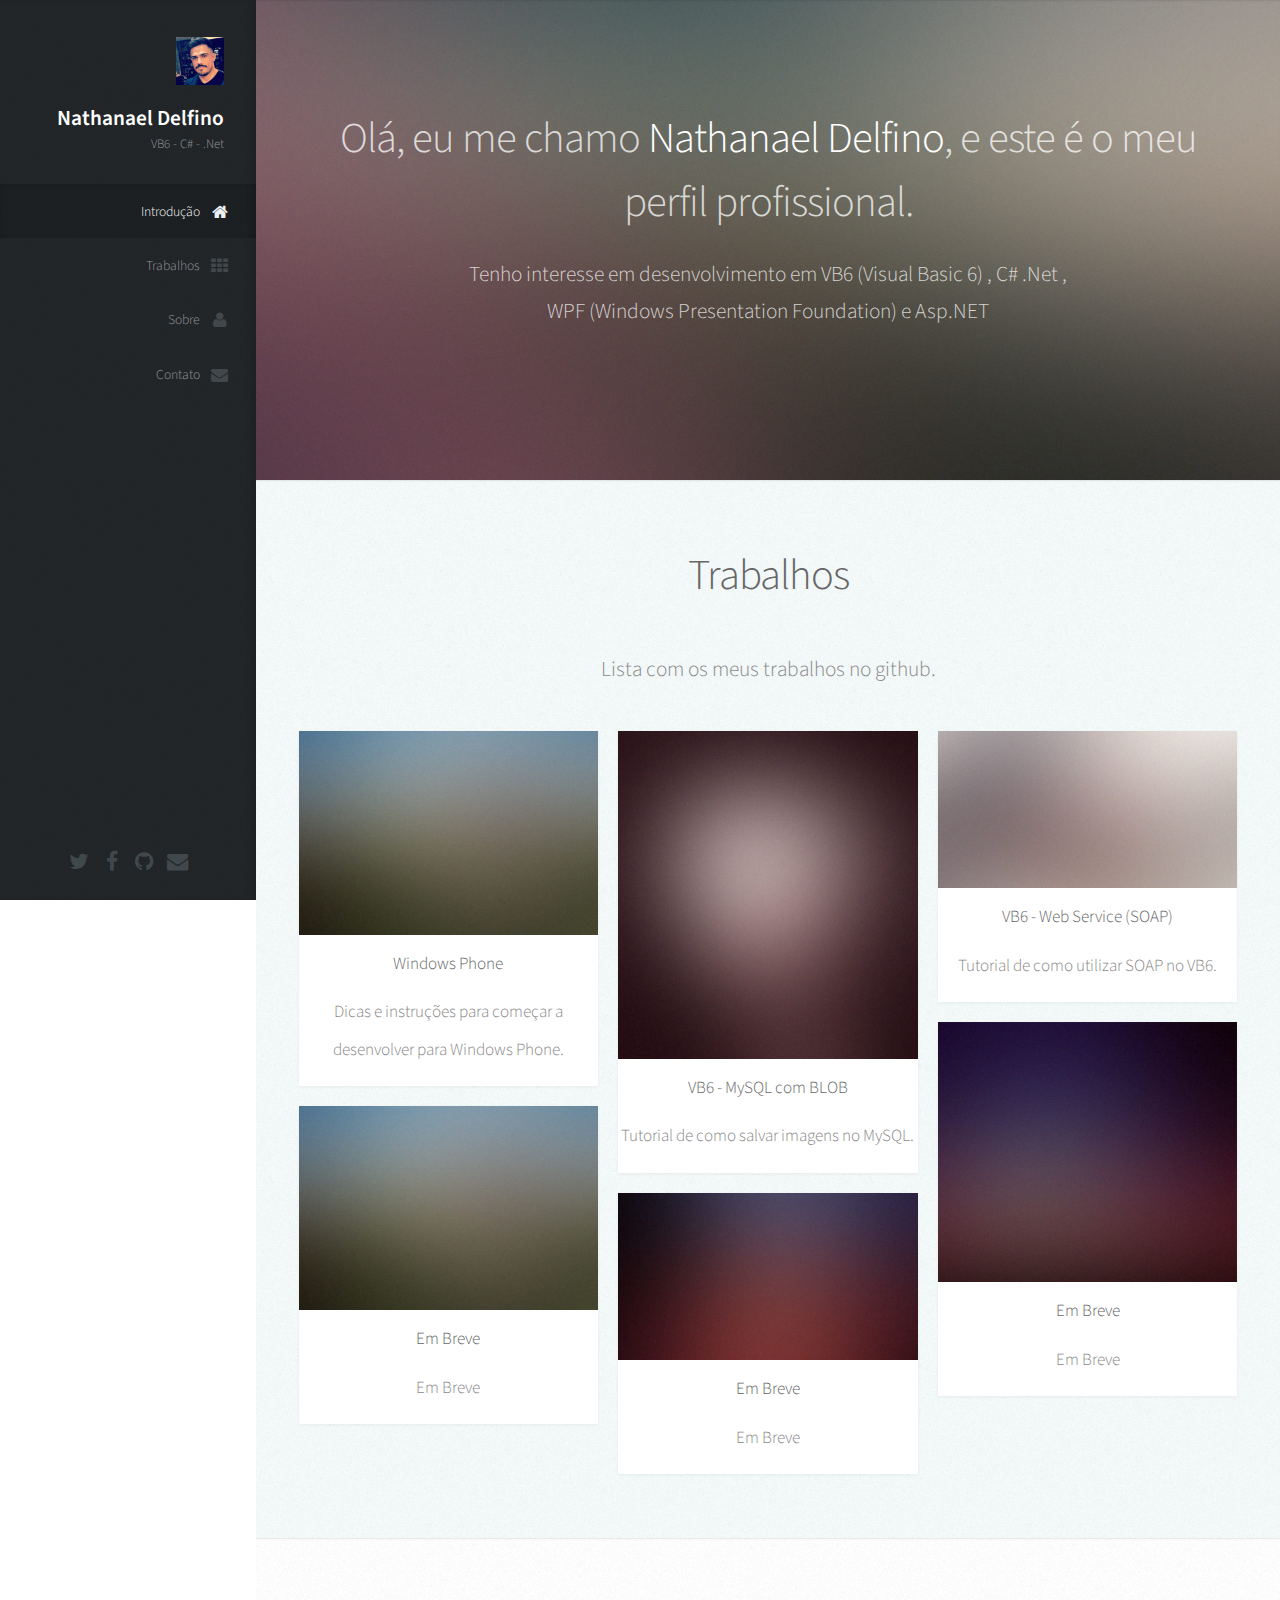
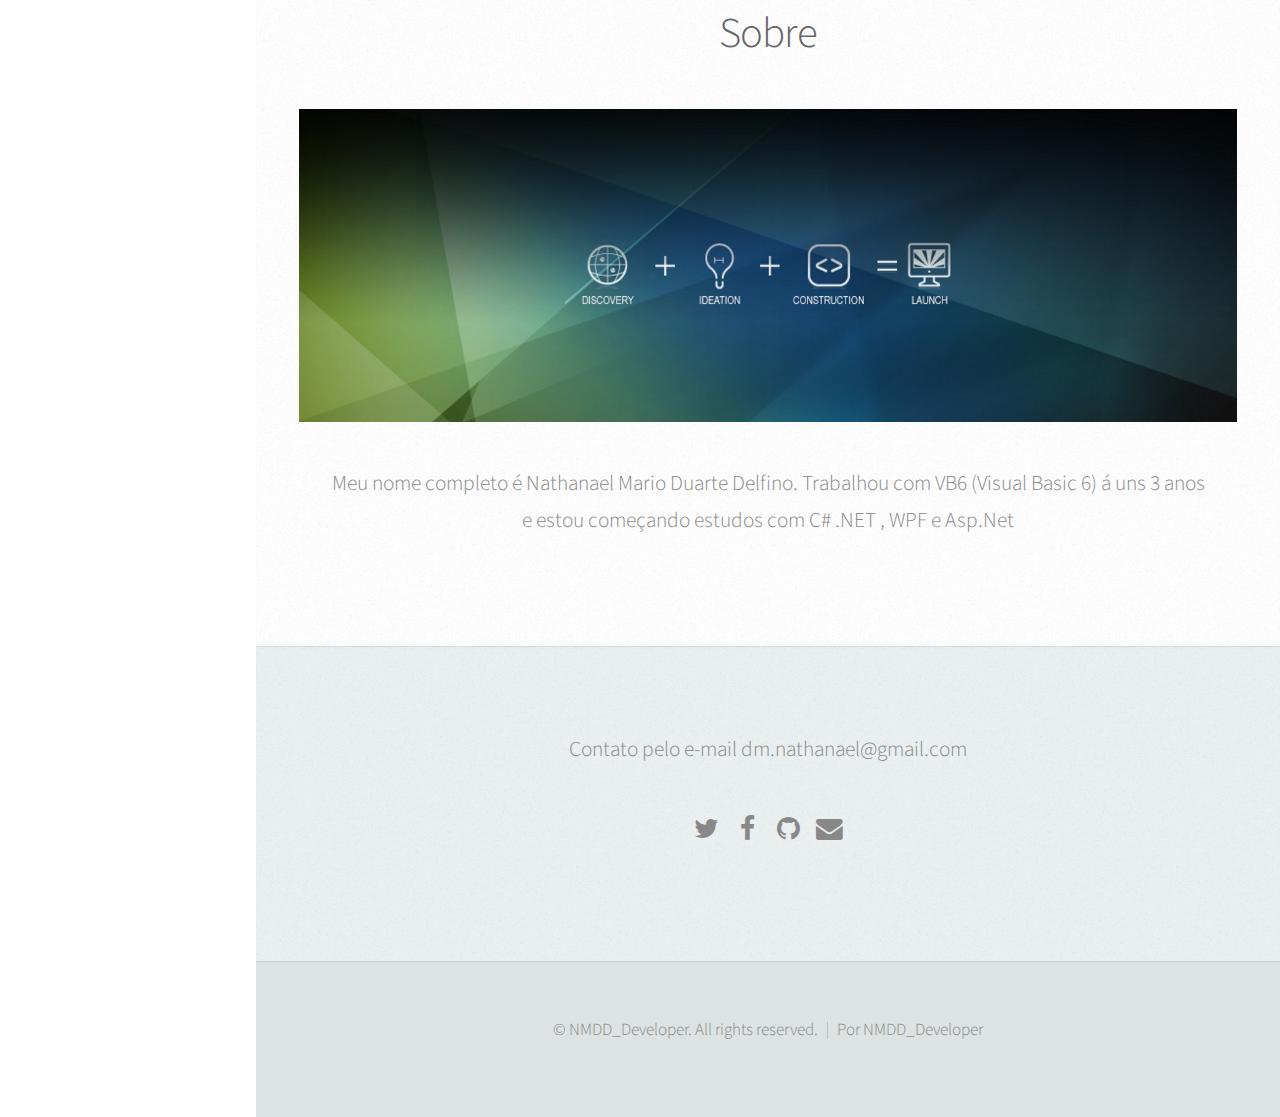
<file: index.html>
<!DOCTYPE HTML>
<html>
	<head>
		<meta charset="utf-8" />
		<meta name="description" content="Nathanael Delfino - Desenvolvedor" />
		<meta name="keywords" content="VB6,C#,.Net,WPF" />
		<meta name="author" content="Nathanael Delfino - Desenvolvedor" />
		<meta name="viewport" content="width=device-width, initial-scale=1" />
		<meta name="application-name" content = "Nathanael Delfino - Desenvolvedor" />
		<title>Nathanael Delfino - Desenvolvedor</title>
		<link rel="stylesheet" href="assets/css/main.css" author="NMDD Developer"/>
	</head>
	<body>

		<!-- Header -->
			<div id="header">

				<div class="top">

					<!-- Logo -->
						<div id="logo">
							<span class="image avatar48"><img src="images/avatar.jpg" alt="" /></span>
							<h1 id="title">Nathanael Delfino</h1>
							<p>VB6 - C# - .Net</p>
						</div>

					<!-- Nav -->
						<nav id="nav">
							<ul>
								<li><a href="#top" id="top-link" class="skel-layers-ignoreHref"><span class="icon fa-home">Introdução</span></a></li>
								<li><a href="#portfolio" id="portfolio-link" class="skel-layers-ignoreHref"><span class="icon fa-th">Trabalhos</span></a></li>
								<li><a href="#about" id="about-link" class="skel-layers-ignoreHref"><span class="icon fa-user">Sobre</span></a></li>
								<li><a href="#contact" id="contact-link" class="skel-layers-ignoreHref"><span class="icon fa-envelope">Contato</span></a></li>
							</ul>
						</nav>

				</div>

				<div class="bottom">

					<!-- Social Icons -->
						<ul class="icons">
							<li><a href="https://twitter.com/NMDD_Developer" class="icon fa-twitter"><span class="label">Twitter</span></a></li>
							<li><a href="https://www.facebook.com/nathanael.delfino" class="icon fa-facebook"><span class="label">Facebook</span></a></li>
							<li><a href="https://github.com/NathanaelDelfino" class="icon fa-github"><span class="label">Github</span></a></li>
							<li><a href="dm.nathanael@gmail.com" class="icon fa-envelope"><span class="label">Email</span></a></li>
						</ul>

				</div>

			</div>

		<!-- Main -->
			<div id="main">

				<!-- Intro -->
					<section id="top" class="one dark cover">
						<div class="container">
							<header>
								<h2 class="alt">Olá, eu me chamo <strong>Nathanael Delfino</strong>, e este é o meu perfil profissional.<br /></h2>
								<p>Tenho interesse em desenvolvimento em VB6 (Visual Basic 6) , C# .Net , </br> WPF (Windows Presentation Foundation) e Asp.NET </p>
							</header>
						</div>
					</section>

				<!-- Portfolio -->
					<section id="portfolio" class="two">
						<div class="container">

							<header>
								<h2>Trabalhos</h2>
							</header>

							<p>Lista com os meus trabalhos no github.</p>

							<div class="row">
								<div class="4u 12u$(mobile)">
									<article class="item">
										<a href="https://github.com/NathanaelDelfino/Windows-Phone-Desenvolvimento" class="image fit"><img src="images/pic02.jpg" alt="" /></a>
										<header>
											<h3>Windows Phone</h3>
											<p>Dicas e instruções para começar a desenvolver para Windows Phone.</p>
										</header>
									</article>
									<article class="item">
										<a href="#" class="image fit"><img src="images/pic02.jpg" alt="" /></a>
										<header>
											<h3>Em Breve</h3>
											<p>Em Breve</p>
										</header>
									</article>									

								</div>
								<div class="4u 12u$(mobile)">
									<article class="item">
										<a href="https://github.com/NathanaelDelfino/VB6_MySQL_BLOB" class="image fit"><img src="images/pic04.jpg" alt="" /></a>
										<header>
											<h3>VB6 - MySQL com BLOB</h3>
											<p>Tutorial de como salvar imagens no MySQL.</p>
										</header>
									</article>
									<article class="item">
										<a href="#" class="image fit"><img src="images/pic05.jpg" alt="" /></a>
										<header>
											<h3>Em Breve</h3>
											<p>Em Breve</p>
										</header>
									</article>
								</div>
								<div class="4u$ 12u$(mobile)">
									<article class="item">
										<a href="https://github.com/NathanaelDelfino/VB6_PostWebService" class="image fit"><img src="images/pic06.jpg" alt="" /></a>
										<header>
											<h3>VB6 - Web Service (SOAP)</h3>
											<p>Tutorial de como utilizar SOAP no VB6.</p>
										</header>
									</article>
									<article class="item">
										<a href="#" class="image fit"><img src="images/pic07.jpg" alt="" /></a>
										<header>
											<h3>Em Breve</h3>
											<p>Em Breve</p>
										</header>
									</article>
								</div>
							</div>

						</div>
					</section>

				<!-- About Me -->
					<section id="about" >
						<div class="container">

							<header>
								<h2>Sobre</h2>
							</header>

							<a href="http://nathanaeldelfino.github.io/" class="image featured"><img src="images/banner_02.jpg" alt="" /></a>

							<p>Meu nome completo é Nathanael Mario Duarte Delfino. Trabalhou com VB6 (Visual Basic 6) á uns 3 anos </br>
							   e estou começando estudos com C# .NET , WPF e Asp.Net</p>

						</div>
					</section>

				<!-- Contact -->
					<section id="contact" class="four">
						<div class="container">

							<header>
								<p>Contato pelo e-mail dm.nathanael@gmail.com</p>
							</header>
							<div class="bottom">
								<!-- Social Icons -->
								<ul class="icons">
									<li><a href="https://twitter.com/NMDD_Developer" class="icon fa-twitter"><span class="label">Twitter</span></a></li>
									<li><a href="https://www.facebook.com/nathanael.delfino" class="icon fa-facebook"><span class="label">Facebook</span></a></li>
									<li><a href="https://github.com/NathanaelDelfino" class="icon fa-github"><span class="label">Github</span></a></li>
									<li><a href="dm.nathanael@gmail.com" class="icon fa-envelope"><span class="label">Email</span></a></li>
								</ul>
							</div>
						</div>
					</section>

			</div>

		<!-- Footer -->
			<div id="footer">

				<!-- Copyright -->
					<ul class="copyright">
						<li>&copy; NMDD_Developer. All rights reserved.</li><li>Por NMDD_Developer <a href="https://github.com/NathanaelDelfino"></a></li>
					</ul>

			</div>

		<!-- Scripts -->
			<script src="assets/js/jquery.min.js"></script>
			<script src="assets/js/jquery.scrolly.min.js"></script>
			<script src="assets/js/jquery.scrollzer.min.js"></script>
			<script src="assets/js/skel.min.js"></script>
			<script src="assets/js/util.js"></script>
			<!--[if lte IE 8]><script src="assets/js/ie/respond.min.js"></script><![endif]-->
			<script src="assets/js/main.js"></script>

	</body>
</html>
</file>
<file: assets/css/main.css>
@import url("font-awesome.min.css");
@import url("http://fonts.googleapis.com/css?family=Source+Sans+Pro:300,300italic,400,600");


/* Reset */

	html, body, div, span, applet, object, iframe, h1, h2, h3, h4, h5, h6, p, blockquote, pre, a, abbr, acronym, address, big, cite, code, del, dfn, em, img, ins, kbd, q, s, samp, small, strike, strong, sub, sup, tt, var, b, u, i, center, dl, dt, dd, ol, ul, li, fieldset, form, label, legend, table, caption, tbody, tfoot, thead, tr, th, td, article, aside, canvas, details, embed, figure, figcaption, footer, header, hgroup, menu, nav, output, ruby, section, summary, time, mark, audio, video {
		margin: 0;
		padding: 0;
		border: 0;
		font-size: 100%;
		font: inherit;
		vertical-align: baseline;
	}

	article, aside, details, figcaption, figure, footer, header, hgroup, menu, nav, section {
		display: block;
	}

	body {
		line-height: 1;
	}

	ol, ul {
		list-style: none;
	}

	blockquote, q {
		quotes: none;
	}

	blockquote:before, blockquote:after, q:before, q:after {
		content: '';
		content: none;
	}

	table {
		border-collapse: collapse;
		border-spacing: 0;
	}

	body {
		-webkit-text-size-adjust: none;
	}

/* Box Model */

	*, *:before, *:after {
		-moz-box-sizing: border-box;
		-webkit-box-sizing: border-box;
		box-sizing: border-box;
	}

/* Containers */

	.container {
		margin-left: auto;
		margin-right: auto;
	}

	.container.\31 25\25 {
		width: 100%;
		max-width: 1750px;
		min-width: 1400px;
	}

	.container.\37 5\25 {
		width: 1050px;
	}

	.container.\35 0\25 {
		width: 700px;
	}

	.container.\32 5\25 {
		width: 350px;
	}

	.container {
		width: 1400px;
	}

	@media screen and (min-width: 961px) and (max-width: 1880px) {

		.container.\31 25\25 {
			width: 100%;
			max-width: 1500px;
			min-width: 1200px;
		}

		.container.\37 5\25 {
			width: 900px;
		}

		.container.\35 0\25 {
			width: 600px;
		}

		.container.\32 5\25 {
			width: 300px;
		}

		.container {
			width: 1200px;
		}

	}

	@media screen and (min-width: 961px) and (max-width: 1620px) {

		.container.\31 25\25 {
			width: 100%;
			max-width: 1200px;
			min-width: 960px;
		}

		.container.\37 5\25 {
			width: 720px;
		}

		.container.\35 0\25 {
			width: 480px;
		}

		.container.\32 5\25 {
			width: 240px;
		}

		.container {
			width: 960px;
		}

	}

	@media screen and (min-width: 961px) and (max-width: 1320px) {

		.container.\31 25\25 {
			width: 100%;
			max-width: 125%;
			min-width: 100%;
		}

		.container.\37 5\25 {
			width: 75%;
		}

		.container.\35 0\25 {
			width: 50%;
		}

		.container.\32 5\25 {
			width: 25%;
		}

		.container {
			width: 100%;
		}

	}

	@media screen and (max-width: 960px) {

		.container.\31 25\25 {
			width: 100%;
			max-width: 125%;
			min-width: 100%;
		}

		.container.\37 5\25 {
			width: 75%;
		}

		.container.\35 0\25 {
			width: 50%;
		}

		.container.\32 5\25 {
			width: 25%;
		}

		.container {
			width: 100%;
		}

	}

	@media screen and (max-width: 736px) {

		.container.\31 25\25 {
			width: 100%;
			max-width: 125%;
			min-width: 100%;
		}

		.container.\37 5\25 {
			width: 75%;
		}

		.container.\35 0\25 {
			width: 50%;
		}

		.container.\32 5\25 {
			width: 25%;
		}

		.container {
			width: 100% !important;
		}

	}

/* Grid */

	.row {
		border-bottom: solid 1px transparent;
		-moz-box-sizing: border-box;
		-webkit-box-sizing: border-box;
		box-sizing: border-box;
	}

	.row > * {
		float: left;
		-moz-box-sizing: border-box;
		-webkit-box-sizing: border-box;
		box-sizing: border-box;
	}

	.row:after, .row:before {
		content: '';
		display: block;
		clear: both;
		height: 0;
	}

	.row.uniform > * > :first-child {
		margin-top: 0;
	}

	.row.uniform > * > :last-child {
		margin-bottom: 0;
	}

	.row.\30 \25 > * {
		padding: 0px 0 0 0px;
	}

	.row.\30 \25 {
		margin: 0px 0 -1px 0px;
	}

	.row.uniform.\30 \25 > * {
		padding: 0px 0 0 0px;
	}

	.row.uniform.\30 \25 {
		margin: 0px 0 -1px 0px;
	}

	.row > * {
		padding: 40px 0 0 40px;
	}

	.row {
		margin: -40px 0 -1px -40px;
	}

	.row.uniform > * {
		padding: 40px 0 0 40px;
	}

	.row.uniform {
		margin: -40px 0 -1px -40px;
	}

	.row.\32 00\25 > * {
		padding: 80px 0 0 80px;
	}

	.row.\32 00\25 {
		margin: -80px 0 -1px -80px;
	}

	.row.uniform.\32 00\25 > * {
		padding: 80px 0 0 80px;
	}

	.row.uniform.\32 00\25 {
		margin: -80px 0 -1px -80px;
	}

	.row.\31 50\25 > * {
		padding: 60px 0 0 60px;
	}

	.row.\31 50\25 {
		margin: -60px 0 -1px -60px;
	}

	.row.uniform.\31 50\25 > * {
		padding: 60px 0 0 60px;
	}

	.row.uniform.\31 50\25 {
		margin: -60px 0 -1px -60px;
	}

	.row.\35 0\25 > * {
		padding: 20px 0 0 20px;
	}

	.row.\35 0\25 {
		margin: -20px 0 -1px -20px;
	}

	.row.uniform.\35 0\25 > * {
		padding: 20px 0 0 20px;
	}

	.row.uniform.\35 0\25 {
		margin: -20px 0 -1px -20px;
	}

	.row.\32 5\25 > * {
		padding: 10px 0 0 10px;
	}

	.row.\32 5\25 {
		margin: -10px 0 -1px -10px;
	}

	.row.uniform.\32 5\25 > * {
		padding: 10px 0 0 10px;
	}

	.row.uniform.\32 5\25 {
		margin: -10px 0 -1px -10px;
	}

	.\31 2u, .\31 2u\24 {
		width: 100%;
		clear: none;
		margin-left: 0;
	}

	.\31 1u, .\31 1u\24 {
		width: 91.6666666667%;
		clear: none;
		margin-left: 0;
	}

	.\31 0u, .\31 0u\24 {
		width: 83.3333333333%;
		clear: none;
		margin-left: 0;
	}

	.\39 u, .\39 u\24 {
		width: 75%;
		clear: none;
		margin-left: 0;
	}

	.\38 u, .\38 u\24 {
		width: 66.6666666667%;
		clear: none;
		margin-left: 0;
	}

	.\37 u, .\37 u\24 {
		width: 58.3333333333%;
		clear: none;
		margin-left: 0;
	}

	.\36 u, .\36 u\24 {
		width: 50%;
		clear: none;
		margin-left: 0;
	}

	.\35 u, .\35 u\24 {
		width: 41.6666666667%;
		clear: none;
		margin-left: 0;
	}

	.\34 u, .\34 u\24 {
		width: 33.3333333333%;
		clear: none;
		margin-left: 0;
	}

	.\33 u, .\33 u\24 {
		width: 25%;
		clear: none;
		margin-left: 0;
	}

	.\32 u, .\32 u\24 {
		width: 16.6666666667%;
		clear: none;
		margin-left: 0;
	}

	.\31 u, .\31 u\24 {
		width: 8.3333333333%;
		clear: none;
		margin-left: 0;
	}

	.\31 2u\24 + *,
	.\31 1u\24 + *,
	.\31 0u\24 + *,
	.\39 u\24 + *,
	.\38 u\24 + *,
	.\37 u\24 + *,
	.\36 u\24 + *,
	.\35 u\24 + *,
	.\34 u\24 + *,
	.\33 u\24 + *,
	.\32 u\24 + *,
	.\31 u\24 + * {
		clear: left;
	}

	.\-11u {
		margin-left: 91.66667%;
	}

	.\-10u {
		margin-left: 83.33333%;
	}

	.\-9u {
		margin-left: 75%;
	}

	.\-8u {
		margin-left: 66.66667%;
	}

	.\-7u {
		margin-left: 58.33333%;
	}

	.\-6u {
		margin-left: 50%;
	}

	.\-5u {
		margin-left: 41.66667%;
	}

	.\-4u {
		margin-left: 33.33333%;
	}

	.\-3u {
		margin-left: 25%;
	}

	.\-2u {
		margin-left: 16.66667%;
	}

	.\-1u {
		margin-left: 8.33333%;
	}

	@media screen and (min-width: 961px) and (max-width: 1880px) {

		.row > * {
			padding: 40px 0 0 40px;
		}

		.row {
			margin: -40px 0 -1px -40px;
		}

		.row.uniform > * {
			padding: 40px 0 0 40px;
		}

		.row.uniform {
			margin: -40px 0 -1px -40px;
		}

		.row.\32 00\25 > * {
			padding: 80px 0 0 80px;
		}

		.row.\32 00\25 {
			margin: -80px 0 -1px -80px;
		}

		.row.uniform.\32 00\25 > * {
			padding: 80px 0 0 80px;
		}

		.row.uniform.\32 00\25 {
			margin: -80px 0 -1px -80px;
		}

		.row.\31 50\25 > * {
			padding: 60px 0 0 60px;
		}

		.row.\31 50\25 {
			margin: -60px 0 -1px -60px;
		}

		.row.uniform.\31 50\25 > * {
			padding: 60px 0 0 60px;
		}

		.row.uniform.\31 50\25 {
			margin: -60px 0 -1px -60px;
		}

		.row.\35 0\25 > * {
			padding: 20px 0 0 20px;
		}

		.row.\35 0\25 {
			margin: -20px 0 -1px -20px;
		}

		.row.uniform.\35 0\25 > * {
			padding: 20px 0 0 20px;
		}

		.row.uniform.\35 0\25 {
			margin: -20px 0 -1px -20px;
		}

		.row.\32 5\25 > * {
			padding: 10px 0 0 10px;
		}

		.row.\32 5\25 {
			margin: -10px 0 -1px -10px;
		}

		.row.uniform.\32 5\25 > * {
			padding: 10px 0 0 10px;
		}

		.row.uniform.\32 5\25 {
			margin: -10px 0 -1px -10px;
		}

		.\31 2u\28wide\29, .\31 2u\24\28wide\29 {
			width: 100%;
			clear: none;
			margin-left: 0;
		}

		.\31 1u\28wide\29, .\31 1u\24\28wide\29 {
			width: 91.6666666667%;
			clear: none;
			margin-left: 0;
		}

		.\31 0u\28wide\29, .\31 0u\24\28wide\29 {
			width: 83.3333333333%;
			clear: none;
			margin-left: 0;
		}

		.\39 u\28wide\29, .\39 u\24\28wide\29 {
			width: 75%;
			clear: none;
			margin-left: 0;
		}

		.\38 u\28wide\29, .\38 u\24\28wide\29 {
			width: 66.6666666667%;
			clear: none;
			margin-left: 0;
		}

		.\37 u\28wide\29, .\37 u\24\28wide\29 {
			width: 58.3333333333%;
			clear: none;
			margin-left: 0;
		}

		.\36 u\28wide\29, .\36 u\24\28wide\29 {
			width: 50%;
			clear: none;
			margin-left: 0;
		}

		.\35 u\28wide\29, .\35 u\24\28wide\29 {
			width: 41.6666666667%;
			clear: none;
			margin-left: 0;
		}

		.\34 u\28wide\29, .\34 u\24\28wide\29 {
			width: 33.3333333333%;
			clear: none;
			margin-left: 0;
		}

		.\33 u\28wide\29, .\33 u\24\28wide\29 {
			width: 25%;
			clear: none;
			margin-left: 0;
		}

		.\32 u\28wide\29, .\32 u\24\28wide\29 {
			width: 16.6666666667%;
			clear: none;
			margin-left: 0;
		}

		.\31 u\28wide\29, .\31 u\24\28wide\29 {
			width: 8.3333333333%;
			clear: none;
			margin-left: 0;
		}

		.\31 2u\24\28wide\29 + *,
		.\31 1u\24\28wide\29 + *,
		.\31 0u\24\28wide\29 + *,
		.\39 u\24\28wide\29 + *,
		.\38 u\24\28wide\29 + *,
		.\37 u\24\28wide\29 + *,
		.\36 u\24\28wide\29 + *,
		.\35 u\24\28wide\29 + *,
		.\34 u\24\28wide\29 + *,
		.\33 u\24\28wide\29 + *,
		.\32 u\24\28wide\29 + *,
		.\31 u\24\28wide\29 + * {
			clear: left;
		}

		.\-11u\28wide\29 {
			margin-left: 91.66667%;
		}

		.\-10u\28wide\29 {
			margin-left: 83.33333%;
		}

		.\-9u\28wide\29 {
			margin-left: 75%;
		}

		.\-8u\28wide\29 {
			margin-left: 66.66667%;
		}

		.\-7u\28wide\29 {
			margin-left: 58.33333%;
		}

		.\-6u\28wide\29 {
			margin-left: 50%;
		}

		.\-5u\28wide\29 {
			margin-left: 41.66667%;
		}

		.\-4u\28wide\29 {
			margin-left: 33.33333%;
		}

		.\-3u\28wide\29 {
			margin-left: 25%;
		}

		.\-2u\28wide\29 {
			margin-left: 16.66667%;
		}

		.\-1u\28wide\29 {
			margin-left: 8.33333%;
		}

	}

	@media screen and (min-width: 961px) and (max-width: 1620px) {

		.row > * {
			padding: 40px 0 0 40px;
		}

		.row {
			margin: -40px 0 -1px -40px;
		}

		.row.uniform > * {
			padding: 40px 0 0 40px;
		}

		.row.uniform {
			margin: -40px 0 -1px -40px;
		}

		.row.\32 00\25 > * {
			padding: 80px 0 0 80px;
		}

		.row.\32 00\25 {
			margin: -80px 0 -1px -80px;
		}

		.row.uniform.\32 00\25 > * {
			padding: 80px 0 0 80px;
		}

		.row.uniform.\32 00\25 {
			margin: -80px 0 -1px -80px;
		}

		.row.\31 50\25 > * {
			padding: 60px 0 0 60px;
		}

		.row.\31 50\25 {
			margin: -60px 0 -1px -60px;
		}

		.row.uniform.\31 50\25 > * {
			padding: 60px 0 0 60px;
		}

		.row.uniform.\31 50\25 {
			margin: -60px 0 -1px -60px;
		}

		.row.\35 0\25 > * {
			padding: 20px 0 0 20px;
		}

		.row.\35 0\25 {
			margin: -20px 0 -1px -20px;
		}

		.row.uniform.\35 0\25 > * {
			padding: 20px 0 0 20px;
		}

		.row.uniform.\35 0\25 {
			margin: -20px 0 -1px -20px;
		}

		.row.\32 5\25 > * {
			padding: 10px 0 0 10px;
		}

		.row.\32 5\25 {
			margin: -10px 0 -1px -10px;
		}

		.row.uniform.\32 5\25 > * {
			padding: 10px 0 0 10px;
		}

		.row.uniform.\32 5\25 {
			margin: -10px 0 -1px -10px;
		}

		.\31 2u\28normal\29, .\31 2u\24\28normal\29 {
			width: 100%;
			clear: none;
			margin-left: 0;
		}

		.\31 1u\28normal\29, .\31 1u\24\28normal\29 {
			width: 91.6666666667%;
			clear: none;
			margin-left: 0;
		}

		.\31 0u\28normal\29, .\31 0u\24\28normal\29 {
			width: 83.3333333333%;
			clear: none;
			margin-left: 0;
		}

		.\39 u\28normal\29, .\39 u\24\28normal\29 {
			width: 75%;
			clear: none;
			margin-left: 0;
		}

		.\38 u\28normal\29, .\38 u\24\28normal\29 {
			width: 66.6666666667%;
			clear: none;
			margin-left: 0;
		}

		.\37 u\28normal\29, .\37 u\24\28normal\29 {
			width: 58.3333333333%;
			clear: none;
			margin-left: 0;
		}

		.\36 u\28normal\29, .\36 u\24\28normal\29 {
			width: 50%;
			clear: none;
			margin-left: 0;
		}

		.\35 u\28normal\29, .\35 u\24\28normal\29 {
			width: 41.6666666667%;
			clear: none;
			margin-left: 0;
		}

		.\34 u\28normal\29, .\34 u\24\28normal\29 {
			width: 33.3333333333%;
			clear: none;
			margin-left: 0;
		}

		.\33 u\28normal\29, .\33 u\24\28normal\29 {
			width: 25%;
			clear: none;
			margin-left: 0;
		}

		.\32 u\28normal\29, .\32 u\24\28normal\29 {
			width: 16.6666666667%;
			clear: none;
			margin-left: 0;
		}

		.\31 u\28normal\29, .\31 u\24\28normal\29 {
			width: 8.3333333333%;
			clear: none;
			margin-left: 0;
		}

		.\31 2u\24\28normal\29 + *,
		.\31 1u\24\28normal\29 + *,
		.\31 0u\24\28normal\29 + *,
		.\39 u\24\28normal\29 + *,
		.\38 u\24\28normal\29 + *,
		.\37 u\24\28normal\29 + *,
		.\36 u\24\28normal\29 + *,
		.\35 u\24\28normal\29 + *,
		.\34 u\24\28normal\29 + *,
		.\33 u\24\28normal\29 + *,
		.\32 u\24\28normal\29 + *,
		.\31 u\24\28normal\29 + * {
			clear: left;
		}

		.\-11u\28normal\29 {
			margin-left: 91.66667%;
		}

		.\-10u\28normal\29 {
			margin-left: 83.33333%;
		}

		.\-9u\28normal\29 {
			margin-left: 75%;
		}

		.\-8u\28normal\29 {
			margin-left: 66.66667%;
		}

		.\-7u\28normal\29 {
			margin-left: 58.33333%;
		}

		.\-6u\28normal\29 {
			margin-left: 50%;
		}

		.\-5u\28normal\29 {
			margin-left: 41.66667%;
		}

		.\-4u\28normal\29 {
			margin-left: 33.33333%;
		}

		.\-3u\28normal\29 {
			margin-left: 25%;
		}

		.\-2u\28normal\29 {
			margin-left: 16.66667%;
		}

		.\-1u\28normal\29 {
			margin-left: 8.33333%;
		}

	}

	@media screen and (min-width: 961px) and (max-width: 1320px) {

		.row > * {
			padding: 20px 0 0 20px;
		}

		.row {
			margin: -20px 0 -1px -20px;
		}

		.row.uniform > * {
			padding: 20px 0 0 20px;
		}

		.row.uniform {
			margin: -20px 0 -1px -20px;
		}

		.row.\32 00\25 > * {
			padding: 40px 0 0 40px;
		}

		.row.\32 00\25 {
			margin: -40px 0 -1px -40px;
		}

		.row.uniform.\32 00\25 > * {
			padding: 40px 0 0 40px;
		}

		.row.uniform.\32 00\25 {
			margin: -40px 0 -1px -40px;
		}

		.row.\31 50\25 > * {
			padding: 30px 0 0 30px;
		}

		.row.\31 50\25 {
			margin: -30px 0 -1px -30px;
		}

		.row.uniform.\31 50\25 > * {
			padding: 30px 0 0 30px;
		}

		.row.uniform.\31 50\25 {
			margin: -30px 0 -1px -30px;
		}

		.row.\35 0\25 > * {
			padding: 10px 0 0 10px;
		}

		.row.\35 0\25 {
			margin: -10px 0 -1px -10px;
		}

		.row.uniform.\35 0\25 > * {
			padding: 10px 0 0 10px;
		}

		.row.uniform.\35 0\25 {
			margin: -10px 0 -1px -10px;
		}

		.row.\32 5\25 > * {
			padding: 5px 0 0 5px;
		}

		.row.\32 5\25 {
			margin: -5px 0 -1px -5px;
		}

		.row.uniform.\32 5\25 > * {
			padding: 5px 0 0 5px;
		}

		.row.uniform.\32 5\25 {
			margin: -5px 0 -1px -5px;
		}

		.\31 2u\28narrow\29, .\31 2u\24\28narrow\29 {
			width: 100%;
			clear: none;
			margin-left: 0;
		}

		.\31 1u\28narrow\29, .\31 1u\24\28narrow\29 {
			width: 91.6666666667%;
			clear: none;
			margin-left: 0;
		}

		.\31 0u\28narrow\29, .\31 0u\24\28narrow\29 {
			width: 83.3333333333%;
			clear: none;
			margin-left: 0;
		}

		.\39 u\28narrow\29, .\39 u\24\28narrow\29 {
			width: 75%;
			clear: none;
			margin-left: 0;
		}

		.\38 u\28narrow\29, .\38 u\24\28narrow\29 {
			width: 66.6666666667%;
			clear: none;
			margin-left: 0;
		}

		.\37 u\28narrow\29, .\37 u\24\28narrow\29 {
			width: 58.3333333333%;
			clear: none;
			margin-left: 0;
		}

		.\36 u\28narrow\29, .\36 u\24\28narrow\29 {
			width: 50%;
			clear: none;
			margin-left: 0;
		}

		.\35 u\28narrow\29, .\35 u\24\28narrow\29 {
			width: 41.6666666667%;
			clear: none;
			margin-left: 0;
		}

		.\34 u\28narrow\29, .\34 u\24\28narrow\29 {
			width: 33.3333333333%;
			clear: none;
			margin-left: 0;
		}

		.\33 u\28narrow\29, .\33 u\24\28narrow\29 {
			width: 25%;
			clear: none;
			margin-left: 0;
		}

		.\32 u\28narrow\29, .\32 u\24\28narrow\29 {
			width: 16.6666666667%;
			clear: none;
			margin-left: 0;
		}

		.\31 u\28narrow\29, .\31 u\24\28narrow\29 {
			width: 8.3333333333%;
			clear: none;
			margin-left: 0;
		}

		.\31 2u\24\28narrow\29 + *,
		.\31 1u\24\28narrow\29 + *,
		.\31 0u\24\28narrow\29 + *,
		.\39 u\24\28narrow\29 + *,
		.\38 u\24\28narrow\29 + *,
		.\37 u\24\28narrow\29 + *,
		.\36 u\24\28narrow\29 + *,
		.\35 u\24\28narrow\29 + *,
		.\34 u\24\28narrow\29 + *,
		.\33 u\24\28narrow\29 + *,
		.\32 u\24\28narrow\29 + *,
		.\31 u\24\28narrow\29 + * {
			clear: left;
		}

		.\-11u\28narrow\29 {
			margin-left: 91.66667%;
		}

		.\-10u\28narrow\29 {
			margin-left: 83.33333%;
		}

		.\-9u\28narrow\29 {
			margin-left: 75%;
		}

		.\-8u\28narrow\29 {
			margin-left: 66.66667%;
		}

		.\-7u\28narrow\29 {
			margin-left: 58.33333%;
		}

		.\-6u\28narrow\29 {
			margin-left: 50%;
		}

		.\-5u\28narrow\29 {
			margin-left: 41.66667%;
		}

		.\-4u\28narrow\29 {
			margin-left: 33.33333%;
		}

		.\-3u\28narrow\29 {
			margin-left: 25%;
		}

		.\-2u\28narrow\29 {
			margin-left: 16.66667%;
		}

		.\-1u\28narrow\29 {
			margin-left: 8.33333%;
		}

	}

	@media screen and (max-width: 960px) {

		.row > * {
			padding: 20px 0 0 20px;
		}

		.row {
			margin: -20px 0 -1px -20px;
		}

		.row.uniform > * {
			padding: 20px 0 0 20px;
		}

		.row.uniform {
			margin: -20px 0 -1px -20px;
		}

		.row.\32 00\25 > * {
			padding: 40px 0 0 40px;
		}

		.row.\32 00\25 {
			margin: -40px 0 -1px -40px;
		}

		.row.uniform.\32 00\25 > * {
			padding: 40px 0 0 40px;
		}

		.row.uniform.\32 00\25 {
			margin: -40px 0 -1px -40px;
		}

		.row.\31 50\25 > * {
			padding: 30px 0 0 30px;
		}

		.row.\31 50\25 {
			margin: -30px 0 -1px -30px;
		}

		.row.uniform.\31 50\25 > * {
			padding: 30px 0 0 30px;
		}

		.row.uniform.\31 50\25 {
			margin: -30px 0 -1px -30px;
		}

		.row.\35 0\25 > * {
			padding: 10px 0 0 10px;
		}

		.row.\35 0\25 {
			margin: -10px 0 -1px -10px;
		}

		.row.uniform.\35 0\25 > * {
			padding: 10px 0 0 10px;
		}

		.row.uniform.\35 0\25 {
			margin: -10px 0 -1px -10px;
		}

		.row.\32 5\25 > * {
			padding: 5px 0 0 5px;
		}

		.row.\32 5\25 {
			margin: -5px 0 -1px -5px;
		}

		.row.uniform.\32 5\25 > * {
			padding: 5px 0 0 5px;
		}

		.row.uniform.\32 5\25 {
			margin: -5px 0 -1px -5px;
		}

		.\31 2u\28narrower\29, .\31 2u\24\28narrower\29 {
			width: 100%;
			clear: none;
			margin-left: 0;
		}

		.\31 1u\28narrower\29, .\31 1u\24\28narrower\29 {
			width: 91.6666666667%;
			clear: none;
			margin-left: 0;
		}

		.\31 0u\28narrower\29, .\31 0u\24\28narrower\29 {
			width: 83.3333333333%;
			clear: none;
			margin-left: 0;
		}

		.\39 u\28narrower\29, .\39 u\24\28narrower\29 {
			width: 75%;
			clear: none;
			margin-left: 0;
		}

		.\38 u\28narrower\29, .\38 u\24\28narrower\29 {
			width: 66.6666666667%;
			clear: none;
			margin-left: 0;
		}

		.\37 u\28narrower\29, .\37 u\24\28narrower\29 {
			width: 58.3333333333%;
			clear: none;
			margin-left: 0;
		}

		.\36 u\28narrower\29, .\36 u\24\28narrower\29 {
			width: 50%;
			clear: none;
			margin-left: 0;
		}

		.\35 u\28narrower\29, .\35 u\24\28narrower\29 {
			width: 41.6666666667%;
			clear: none;
			margin-left: 0;
		}

		.\34 u\28narrower\29, .\34 u\24\28narrower\29 {
			width: 33.3333333333%;
			clear: none;
			margin-left: 0;
		}

		.\33 u\28narrower\29, .\33 u\24\28narrower\29 {
			width: 25%;
			clear: none;
			margin-left: 0;
		}

		.\32 u\28narrower\29, .\32 u\24\28narrower\29 {
			width: 16.6666666667%;
			clear: none;
			margin-left: 0;
		}

		.\31 u\28narrower\29, .\31 u\24\28narrower\29 {
			width: 8.3333333333%;
			clear: none;
			margin-left: 0;
		}

		.\31 2u\24\28narrower\29 + *,
		.\31 1u\24\28narrower\29 + *,
		.\31 0u\24\28narrower\29 + *,
		.\39 u\24\28narrower\29 + *,
		.\38 u\24\28narrower\29 + *,
		.\37 u\24\28narrower\29 + *,
		.\36 u\24\28narrower\29 + *,
		.\35 u\24\28narrower\29 + *,
		.\34 u\24\28narrower\29 + *,
		.\33 u\24\28narrower\29 + *,
		.\32 u\24\28narrower\29 + *,
		.\31 u\24\28narrower\29 + * {
			clear: left;
		}

		.\-11u\28narrower\29 {
			margin-left: 91.66667%;
		}

		.\-10u\28narrower\29 {
			margin-left: 83.33333%;
		}

		.\-9u\28narrower\29 {
			margin-left: 75%;
		}

		.\-8u\28narrower\29 {
			margin-left: 66.66667%;
		}

		.\-7u\28narrower\29 {
			margin-left: 58.33333%;
		}

		.\-6u\28narrower\29 {
			margin-left: 50%;
		}

		.\-5u\28narrower\29 {
			margin-left: 41.66667%;
		}

		.\-4u\28narrower\29 {
			margin-left: 33.33333%;
		}

		.\-3u\28narrower\29 {
			margin-left: 25%;
		}

		.\-2u\28narrower\29 {
			margin-left: 16.66667%;
		}

		.\-1u\28narrower\29 {
			margin-left: 8.33333%;
		}

	}

	@media screen and (max-width: 736px) {

		.row > * {
			padding: 20px 0 0 20px;
		}

		.row {
			margin: -20px 0 -1px -20px;
		}

		.row.uniform > * {
			padding: 20px 0 0 20px;
		}

		.row.uniform {
			margin: -20px 0 -1px -20px;
		}

		.row.\32 00\25 > * {
			padding: 40px 0 0 40px;
		}

		.row.\32 00\25 {
			margin: -40px 0 -1px -40px;
		}

		.row.uniform.\32 00\25 > * {
			padding: 40px 0 0 40px;
		}

		.row.uniform.\32 00\25 {
			margin: -40px 0 -1px -40px;
		}

		.row.\31 50\25 > * {
			padding: 30px 0 0 30px;
		}

		.row.\31 50\25 {
			margin: -30px 0 -1px -30px;
		}

		.row.uniform.\31 50\25 > * {
			padding: 30px 0 0 30px;
		}

		.row.uniform.\31 50\25 {
			margin: -30px 0 -1px -30px;
		}

		.row.\35 0\25 > * {
			padding: 10px 0 0 10px;
		}

		.row.\35 0\25 {
			margin: -10px 0 -1px -10px;
		}

		.row.uniform.\35 0\25 > * {
			padding: 10px 0 0 10px;
		}

		.row.uniform.\35 0\25 {
			margin: -10px 0 -1px -10px;
		}

		.row.\32 5\25 > * {
			padding: 5px 0 0 5px;
		}

		.row.\32 5\25 {
			margin: -5px 0 -1px -5px;
		}

		.row.uniform.\32 5\25 > * {
			padding: 5px 0 0 5px;
		}

		.row.uniform.\32 5\25 {
			margin: -5px 0 -1px -5px;
		}

		.\31 2u\28mobile\29, .\31 2u\24\28mobile\29 {
			width: 100%;
			clear: none;
			margin-left: 0;
		}

		.\31 1u\28mobile\29, .\31 1u\24\28mobile\29 {
			width: 91.6666666667%;
			clear: none;
			margin-left: 0;
		}

		.\31 0u\28mobile\29, .\31 0u\24\28mobile\29 {
			width: 83.3333333333%;
			clear: none;
			margin-left: 0;
		}

		.\39 u\28mobile\29, .\39 u\24\28mobile\29 {
			width: 75%;
			clear: none;
			margin-left: 0;
		}

		.\38 u\28mobile\29, .\38 u\24\28mobile\29 {
			width: 66.6666666667%;
			clear: none;
			margin-left: 0;
		}

		.\37 u\28mobile\29, .\37 u\24\28mobile\29 {
			width: 58.3333333333%;
			clear: none;
			margin-left: 0;
		}

		.\36 u\28mobile\29, .\36 u\24\28mobile\29 {
			width: 50%;
			clear: none;
			margin-left: 0;
		}

		.\35 u\28mobile\29, .\35 u\24\28mobile\29 {
			width: 41.6666666667%;
			clear: none;
			margin-left: 0;
		}

		.\34 u\28mobile\29, .\34 u\24\28mobile\29 {
			width: 33.3333333333%;
			clear: none;
			margin-left: 0;
		}

		.\33 u\28mobile\29, .\33 u\24\28mobile\29 {
			width: 25%;
			clear: none;
			margin-left: 0;
		}

		.\32 u\28mobile\29, .\32 u\24\28mobile\29 {
			width: 16.6666666667%;
			clear: none;
			margin-left: 0;
		}

		.\31 u\28mobile\29, .\31 u\24\28mobile\29 {
			width: 8.3333333333%;
			clear: none;
			margin-left: 0;
		}

		.\31 2u\24\28mobile\29 + *,
		.\31 1u\24\28mobile\29 + *,
		.\31 0u\24\28mobile\29 + *,
		.\39 u\24\28mobile\29 + *,
		.\38 u\24\28mobile\29 + *,
		.\37 u\24\28mobile\29 + *,
		.\36 u\24\28mobile\29 + *,
		.\35 u\24\28mobile\29 + *,
		.\34 u\24\28mobile\29 + *,
		.\33 u\24\28mobile\29 + *,
		.\32 u\24\28mobile\29 + *,
		.\31 u\24\28mobile\29 + * {
			clear: left;
		}

		.\-11u\28mobile\29 {
			margin-left: 91.66667%;
		}

		.\-10u\28mobile\29 {
			margin-left: 83.33333%;
		}

		.\-9u\28mobile\29 {
			margin-left: 75%;
		}

		.\-8u\28mobile\29 {
			margin-left: 66.66667%;
		}

		.\-7u\28mobile\29 {
			margin-left: 58.33333%;
		}

		.\-6u\28mobile\29 {
			margin-left: 50%;
		}

		.\-5u\28mobile\29 {
			margin-left: 41.66667%;
		}

		.\-4u\28mobile\29 {
			margin-left: 33.33333%;
		}

		.\-3u\28mobile\29 {
			margin-left: 25%;
		}

		.\-2u\28mobile\29 {
			margin-left: 16.66667%;
		}

		.\-1u\28mobile\29 {
			margin-left: 8.33333%;
		}

	}

/* Basic */

	body {
		background: #fff;
		font-family: 'Source Sans Pro', sans-serif;
		font-size: 19pt;
		font-weight: 300;
		line-height: 1.75em;
		color: #888;
	}

		body.is-loading * {
			-moz-transition: none !important;
			-webkit-transition: none !important;
			-ms-transition: none !important;
			transition: none !important;
			-moz-animation: none !important;
			-webkit-animation: none !important;
			-ms-animation: none !important;
			animation: none !important;
		}

	input, textarea, select {
		font-family: 'Source Sans Pro', sans-serif;
		font-size: 19pt;
		font-weight: 300;
		line-height: 1.75em;
		color: #888;
	}

	h1, h2, h3, h4, h5, h6 {
		font-weight: 300;
		color: #666;
		line-height: 1.5em;
	}

	h1 a, h2 a, h3 a, h4 a, h5 a, h6 a {
		color: inherit;
		text-decoration: none;
	}

		h1 a strong, h2 a strong, h3 a strong, h4 a strong, h5 a strong, h6 a strong {
			color: #333;
		}

	h2 {
		font-size: 2em;
		letter-spacing: -1px;
	}

		h2.alt {
			color: #888;
		}

			h2.alt strong {
				color: #666;
			}

	h3 {
		font-size: 1.5em;
	}

	header {
		margin: 0 0 2em 0;
	}

		header > p {
			margin: 1em 0 0 0;
		}

	footer {
		margin: 2em 0 0 0;
	}

	strong, b {
		font-weight: 300;
		color: #666;
	}

	em, i {
		font-style: italic;
	}

	a {
		text-decoration: none;
		color: inherit;
		border-bottom: dotted 1px rgba(128, 128, 128, 0.5);
		-moz-transition: color 0.35s ease-in-out, border-bottom-color 0.35s ease-in-out;
		-webkit-transition: color 0.35s ease-in-out, border-bottom-color 0.35s ease-in-out;
		-ms-transition: color 0.35s ease-in-out, border-bottom-color 0.35s ease-in-out;
		transition: color 0.35s ease-in-out, border-bottom-color 0.35s ease-in-out;
		outline: 0;
	}

		a:hover {
			color: #FFF;
			border-bottom-color: rgba(255, 255, 255, 0);
		}

	sub {
		position: relative;
		top: 0.5em;
		font-size: 0.8em;
	}

	sup {
		position: relative;
		top: -0.5em;
		font-size: 0.8em;
	}

	hr {
		border: 0;
		border-top: solid 1px #ddd;
	}

	blockquote {
		border-left: solid 0.5em #ddd;
		padding: 1em 0 1em 2em;
		font-style: italic;
	}

	p, ul, ol, dl, table {
		margin-bottom: 2em;
	}

	br.clear {
		clear: both;
	}

/* Sections/Article */

	section, article {
		margin-bottom: 3em;
	}

		section > :last-child,
		section > .container, section:last-child, article > :last-child,
		article > .container, article:last-child {
			margin-bottom: 0;
		}

		.row > section, .row > article {
			margin-bottom: 0;
		}

/* Image */

	.image {
		display: inline-block;
		border: 0;
	}

		.image img {
			display: block;
			width: 100%;
		}

		.image.avatar48 {
			width: 48px;
			height: 48px;
			background: #f00;
		}

			.image.avatar48 img {
				width: 48px;
				height: 48px;
			}

		.image.fit {
			display: block;
			width: 100%;
		}

		.image.featured {
			display: block;
			width: 100%;
			margin: 0 0 2em 0;
		}

		.image.left {
			float: left;
			margin: 0 2em 2em 0;
		}

		.image.centered {
			display: block;
			margin: 0 0 2em 0;
		}

			.image.centered img {
				margin: 0 auto;
				width: auto;
			}

/* List */

	ul.default {
		list-style: disc;
		padding-left: 1em;
	}

		ul.default li {
			padding-left: 0.5em;
		}

	ul.icons {
		cursor: default;
	}

		ul.icons li {
			display: inline-block;
		}

		ul.icons a {
			display: inline-block;
			width: 2em;
			height: 2em;
			line-height: 2em;
			te	xt-align: center;
			border: 0;
		}

	ol.default {
		list-style: decimal;
		padding-left: 1.25em;
	}

		ol.default li {
			padding-left: 0.25em;
		}

/* Form */

	form label {
		display: block;
		text-align: left;
		margin-bottom: 0.5em;
	}

	form input[type="text"],
	form input[type="email"],
	form input[type="password"],
	form select,
	form textarea {
		position: relative;
		-webkit-appearance: none;
		display: block;
		border: 0;
		outline: 0;
		background: #fff;
		background: rgba(255, 255, 255, 0.75);
		width: 100%;
		border-radius: 0.35em;
		padding: 0.75em 1em 0.75em 1em;
		box-shadow: inset 0 0.1em 0.1em 0 rgba(0, 0, 0, 0.05);
		border: solid 1px rgba(0, 0, 0, 0.15);
		-moz-transition: all 0.35s ease-in-out;
		-webkit-transition: all 0.35s ease-in-out;
		-ms-transition: all 0.35s ease-in-out;
		transition: all 0.35s ease-in-out;
	}

		form input[type="text"]:focus,
		form input[type="email"]:focus,
		form input[type="password"]:focus,
		form select:focus,
		form textarea:focus {
			box-shadow: 0 0 2px 1px #8ebebc;
			background: #fff;
		}

	form input[type="text"],
	form input[type="email"],
	form input[type="password"],
	form select {
		line-height: 1.25em;
	}

	form textarea {
		min-height: 14em;
	}

	form .formerize-placeholder {
		color: #555 !important;
	}

	form ::-webkit-input-placeholder {
		color: #555 !important;
	}

	form :-moz-placeholder {
		color: #555 !important;
	}

	form ::-moz-placeholder {
		color: #555 !important;
	}

	form :-ms-input-placeholder {
		color: #555 !important;
	}

	form ::-moz-focus-inner {
		border: 0;
	}

/* Table */

	table {
		width: 100%;
	}

		table.default {
			width: 100%;
			text-align: left;
		}

			table.default tbody tr:nth-child(2n+2) {
				background: #f4f4f4;
			}

			table.default td {
				padding: 0.5em 1em 0.5em 1em;
			}

			table.default th {
				text-align: left;
				padding: 0.5em 1em 0.5em 1em;
				color: #fff;
				background: #222729 url("images/overlay.png");
			}

			table.default thead {
				background: #444;
				color: #fff;
			}

			table.default tfoot {
				background: #eee;
			}

/* Button */

	input[type="button"],
	input[type="submit"],
	input[type="reset"],
	button,
	.button {
		position: relative;
		display: inline-block;
		border-radius: 0.35em;
		color: #fff !important;
		text-decoration: none;
		padding: 0.75em 2.5em 0.75em 2.5em;
		background-color: #8ebebc;
		border: 0;
		cursor: pointer;
		background-image: -moz-linear-gradient(top, rgba(0, 0, 0, 0), rgba(0, 0, 0, 0.15)), url("images/overlay.png");
		background-image: -webkit-linear-gradient(top, rgba(0, 0, 0, 0), rgba(0, 0, 0, 0.15)), url("images/overlay.png");
		background-image: -ms-linear-gradient(top, rgba(0, 0, 0, 0), rgba(0, 0, 0, 0.15)), url("images/overlay.png");
		background-image: linear-gradient(top, rgba(0, 0, 0, 0), rgba(0, 0, 0, 0.15)), url("images/overlay.png");
		-moz-transition: background-color 0.35s ease-in-out;
		-webkit-transition: background-color 0.35s ease-in-out;
		-ms-transition: background-color 0.35s ease-in-out;
		transition: background-color 0.35s ease-in-out;
	}

		input[type="button"]:hover,
		input[type="submit"]:hover,
		input[type="reset"]:hover,
		button:hover,
		.button:hover {
			background-color: #9ececc;
		}

		input[type="button"]:active,
		input[type="submit"]:active,
		input[type="reset"]:active,
		button:active,
		.button:active {
			background-color: #7eaeac;
		}

/* Item */

	.item {
		box-shadow: 0 0.05em 0.15em 0 rgba(0, 0, 0, 0.05);
		margin-bottom: 40px;
	}

		.item header {
			background: #fff;
			margin: 0;
			padding: 1em 0 1em 0;
			font-size: 0.8em;
		}

			.item header h3 {
				font-size: 1em;
			}

/* Icons */

	.icon {
		text-decoration: none;
	}

		.icon:before {
			display: inline-block;
			font-family: FontAwesome;
			font-size: 1.25em;
			text-decoration: none;
			font-style: normal;
			font-weight: normal;
			line-height: 1;
			-webkit-font-smoothing: antialiased;
			-moz-osx-font-smoothing: grayscale;
		}

		.icon > .label {
			display: none;
		}

/* Header */

	#header {
		position: fixed;
		top: 0;
		left: 0;
		width: 375px;
		height: 100%;
		color: #fff;
		background: #222629 url("images/overlay.png");
		box-shadow: inset -0.25em 0 0.25em 0 rgba(0, 0, 0, 0.1);
		text-align: right;
	}

		#header .top {
			position: absolute;
			left: 0;
			top: 0;
			width: 100%;
		}

		#header .bottom {
			position: absolute;
			left: 0;
			bottom: 0;
			width: 100%;
		}

		#header .icons {
			font-size: 0.8em;
			margin: 0 0 1em 0;
			text-align: center;
		}

			#header .icons a {
				color: #41484c;
				-moz-transition: color 0.35s ease-in-out;
				-webkit-transition: color 0.35s ease-in-out;
				-ms-transition: color 0.35s ease-in-out;
				transition: color 0.35s ease-in-out;
			}

				#header .icons a:hover {
					color: #fff;
				}

	#logo {
		position: relative;
		margin: 1.75em 1.5em 1.5em 1.5em;
		min-height: 48px;
		cursor: default;
	}

		#logo h1 {
			position: relative;
			color: #fff;
			font-weight: 600;
			font-size: 1em;
			line-height: 1em;
		}

		#logo p {
			position: relative;
			display: block;
			font-size: 0.6em;
			color: rgba(255, 255, 255, 0.5);
			line-height: 1.25em;
			margin: 0.5em 0 0 0;
		}

		#logo .image {
			position: absolute;
			left: 0;
			top: 0;
		}

	#nav ul li a {
		display: block;
		padding: 0.5em 1.5em 0.5em 1.5em;
		color: rgba(255, 255, 255, 0.5);
		text-decoration: none;
		outline: 0;
		border: 0;
		-moz-transition: none;
		-webkit-transition: none;
		-ms-transition: none;
		transition: none;
	}

		#nav ul li a span {
			position: relative;
			display: block;
			font-size: 0.8em;
		}

			#nav ul li a span:before {
				position: absolute;
				left: 0;
				color: #41484c;
				text-align: center;
				width: 1.25em;
				line-height: 1.75em;
			}

		#nav ul li a.active {
			background: rgba(0, 0, 0, 0.15);
			box-shadow: inset 0 0 0.25em 0 rgba(0, 0, 0, 0.125);
			color: #fff;
		}

			#nav ul li a.active span:before {
				color: #ebf1f4;
			}

/* Footer */

	#footer {
		margin-left: 375px;
		text-align: center;
		background-color: #dce3e2;
		padding: 3em 0 4em 0;
		box-shadow: inset 0 1px 0 0 rgba(0, 0, 0, 0.05), inset 0 0.1em 0.1em 0 rgba(0, 0, 0, 0.025);
		font-size: 0.8em;
	}

		#footer .copyright {
			cursor: default;
			margin: 0;
		}

			#footer .copyright li {
				display: inline-block;
				line-height: 1em;
				border-left: solid 1px rgba(128, 128, 128, 0.35);
				padding: 0 0 0 0.5em;
				margin: 0 0 0 0.5em;
			}

				#footer .copyright li:first-child {
					border-left: 0;
					padding-left: 0;
					margin-left: 0;
				}

/* Main */

	#main {
		margin-left: 375px;
	}

		#main > section {
			margin: 0;
			overflow: hidden;
			padding: 4em 0;
			box-shadow: inset 0 1px 0 0 rgba(0, 0, 0, 0.05), inset 0 0.1em 0.1em 0 rgba(0, 0, 0, 0.025);
			text-align: center;
			background-image: url("images/overlay.png");
		}

			#main > section.dark {
				color: #ddd;
				color: rgba(255, 255, 255, 0.75);
			}

				#main > section.dark h2, #main > section.dark h3, #main > section.dark h4, #main > section.dark h5, #main > section.dark h6 {
					color: inherit;
				}

				#main > section.dark strong {
					color: #fff;
					border-color: inherit;
				}

				#main > section.dark a {
					color: #fff;
					border-color: inherit;
				}

					#main > section.dark a:hover {
						border-bottom-color: rgba(255, 255, 255, 0);
					}

			#main > section.cover {
				padding: 6em 0;
				background-size: cover;
				background-position: center center;
			}

			#main > section.one {
				background-color: #81918E;
				background-image: url("../../images/banner.jpg");
			}

			#main > section.two {
				background-color: #f5fafa;
			}

			#main > section.three {
				background-color: #ecf1f1;
			}

			#main > section.four {
				background-color: #ecf1f1;
			}

/* Wide */

	@media screen and (min-width: 961px) and (max-width: 1880px) {

		/* Basic */

			body, input, textarea, select {
				font-size: 17pt;
			}

		/* Header */

			#header {
				width: 300px;
			}

		/* Footer */

			#footer {
				margin-left: 300px;
			}

		/* Main */

			#main {
				margin-left: 300px;
			}

	}

/* Normal */

	@media screen and (min-width: 961px) and (max-width: 1620px) {

		/* Main */

			#main > section {
				padding: 3em 0;
			}

			#main section.cover {
				padding: 5em 0;
			}

	}

/* Narrow */

	@media screen and (min-width: 961px) and (max-width: 1320px) {

		/* Basic */

			body, input, textarea, select {
				font-size: 16pt;
			}

			.container {
				padding: 0 2em 0 2em;
			}

		/* List */

			ul.icons li a {
				width: 1.75em;
			}

		/* Item */

			.item {
				margin-bottom: 20px;
			}

		/* Header */

			#header {
				width: 20%;
			}

			#logo .image {
				position: relative;
				margin: 0 0 0.5em 0;
			}

			#nav ul li a {
				font-size: 0.8em;
				padding-top: 0.5em;
				padding-bottom: 0.5em;
			}

				#nav ul li a span {
					padding-right: 2.25em;
				}

					#nav ul li a span:before {
						left: 100%;
						margin-left: -1.25em;
						line-height: 2.25em;
					}

		/* Footer */

			#footer {
				margin-left: 20%;
			}

		/* Main */

			#main {
				margin-left: 20%;
			}

	}

/* Narrower */

	#headerToggle {
		display: none;
	}

	@media screen and (max-width: 960px) {

		/* Basic */

			html, body {
				overflow-x: hidden;
			}

			body, input, textarea, select {
				font-size: 16pt;
			}

			header br {
				display: none;
			}

			.container {
				padding: 0 2em 0 2em;
			}

		/* Item */

			.item {
				margin-bottom: 15px;
			}

		/* List */

			ul.icons a {
				width: 1.75em;
				font-size: 1.25em;
			}

		/* Header */

			#header {
				-moz-backface-visibility: hidden;
				-webkit-backface-visibility: hidden;
				-ms-backface-visibility: hidden;
				backface-visibility: hidden;
				-moz-transform: translateX(-275px);
				-webkit-transform: translateX(-275px);
				-ms-transform: translateX(-275px);
				transform: translateX(-275px);
				-moz-transition: -moz-transform 0.5s ease;
				-webkit-transition: -webkit-transform 0.5s ease;
				-ms-transition: -ms-transform 0.5s ease;
				transition: transform 0.5s ease;
				display: block;
				height: 100%;
				left: 0;
				overflow-y: auto;
				position: fixed;
				top: 0;
				width: 275px;
				z-index: 10002;
				width: 275px;
				background: #222729 url("images/overlay.png");
				box-shadow: inset -0.25em 0 0.25em 0 rgba(0, 0, 0, 0.125);
			}

				#header .top {
					position: relative;
				}

				#header .bottom {
					border-top: solid 1px rgba(255, 255, 255, 0.05);
					box-shadow: 0 -1px 0 0 rgba(0, 0, 0, 0.15);
					padding-top: 2em;
					margin-top: 1em;
					position: relative;
				}

			#logo {
				margin: 1.5em 1.25em 1.25em 1.25em;
			}

			#nav ul li a {
				padding: 0.5em 1.25em 0.5em 1.25em;
			}

			#headerToggle {
				-moz-backface-visibility: hidden;
				-webkit-backface-visibility: hidden;
				-ms-backface-visibility: hidden;
				backface-visibility: hidden;
				-moz-transition: -moz-transform 0.5s ease;
				-webkit-transition: -webkit-transform 0.5s ease;
				-ms-transition: -ms-transform 0.5s ease;
				transition: transform 0.5s ease;
				display: block;
				height: 2.25em;
				left: 0;
				position: fixed;
				top: 0;
				width: 3.25em;
				z-index: 10001;
			}

				#headerToggle .toggle {
					position: absolute;
					left: 0;
					top: 0;
					width: 100%;
					height: 100%;
					outline: 0;
					border: 0;
				}

					#headerToggle .toggle:before {
						font-family: FontAwesome;
						text-decoration: none;
						font-style: normal;
						font-weight: normal;
						-webkit-font-smoothing: antialiased;
						-moz-osx-font-smoothing: grayscale;
						content: '\f0c9';
						color: #fff;
						font-size: 18px;
						line-height: 2.25em;
						background: rgba(128, 136, 144, 0.5);
						border-radius: 0.35em;
						text-align: center;
						position: absolute;
						left: 0.5em;
						top: 0.5em;
						display: block;
						width: 3.25em;
						height: 2.25em;
						line-height: 2.25em;
					}

			body.header-visible #main {
				-moz-transform: translateX(275px);
				-webkit-transform: translateX(275px);
				-ms-transform: translateX(275px);
				transform: translateX(275px);
			}

			body.header-visible #headerToggle {
				-moz-transform: translateX(275px);
				-webkit-transform: translateX(275px);
				-ms-transform: translateX(275px);
				transform: translateX(275px);
			}

			body.header-visible #header {
				-moz-transform: translateX(0);
				-webkit-transform: translateX(0);
				-ms-transform: translateX(0);
				transform: translateX(0);
			}

		/* Footer */

			#footer {
				margin-left: 0;
			}

		/* Main */

			#main {
				-moz-backface-visibility: hidden;
				-webkit-backface-visibility: hidden;
				-ms-backface-visibility: hidden;
				backface-visibility: hidden;
				-moz-transition: -moz-transform 0.5s ease;
				-webkit-transition: -webkit-transform 0.5s ease;
				-ms-transition: -ms-transform 0.5s ease;
				transition: transform 0.5s ease;
				padding-bottom: 1px;
				margin-left: 0;
			}

				#main > section {
					padding: 3em 0;
				}

				#main section.cover {
					padding: 4em 0;
				}

	}

/* Mobile */

	@media screen and (max-width: 736px) {

		/* Basic */

			body, input, textarea, select {
				font-size: 14pt;
			}

			h2 {
				font-size: 1.5em;
				letter-spacing: 0;
				font-weight: 300;
			}

			.container {
				padding: 0 15px 0 15px;
			}

		/* List */

			ul.icons a {
				width: 1.75em;
				font-size: 1.5em;
			}

		/* Main */

			#main > section {
				padding: 2em 0;
			}

			#main section.cover {
				padding: 4em 0em;
			}

				#main section.cover header {
					padding: 0 1em;
				}

		/* Footer */

			#footer .copyright li {
				display: block;
				line-height: 1.25em;
				border: 0;
				padding: 0;
				margin: 1em 0 0 0;
			}

				#footer .copyright li:first-child {
					margin-top: 0;
				}

	}
</file>
